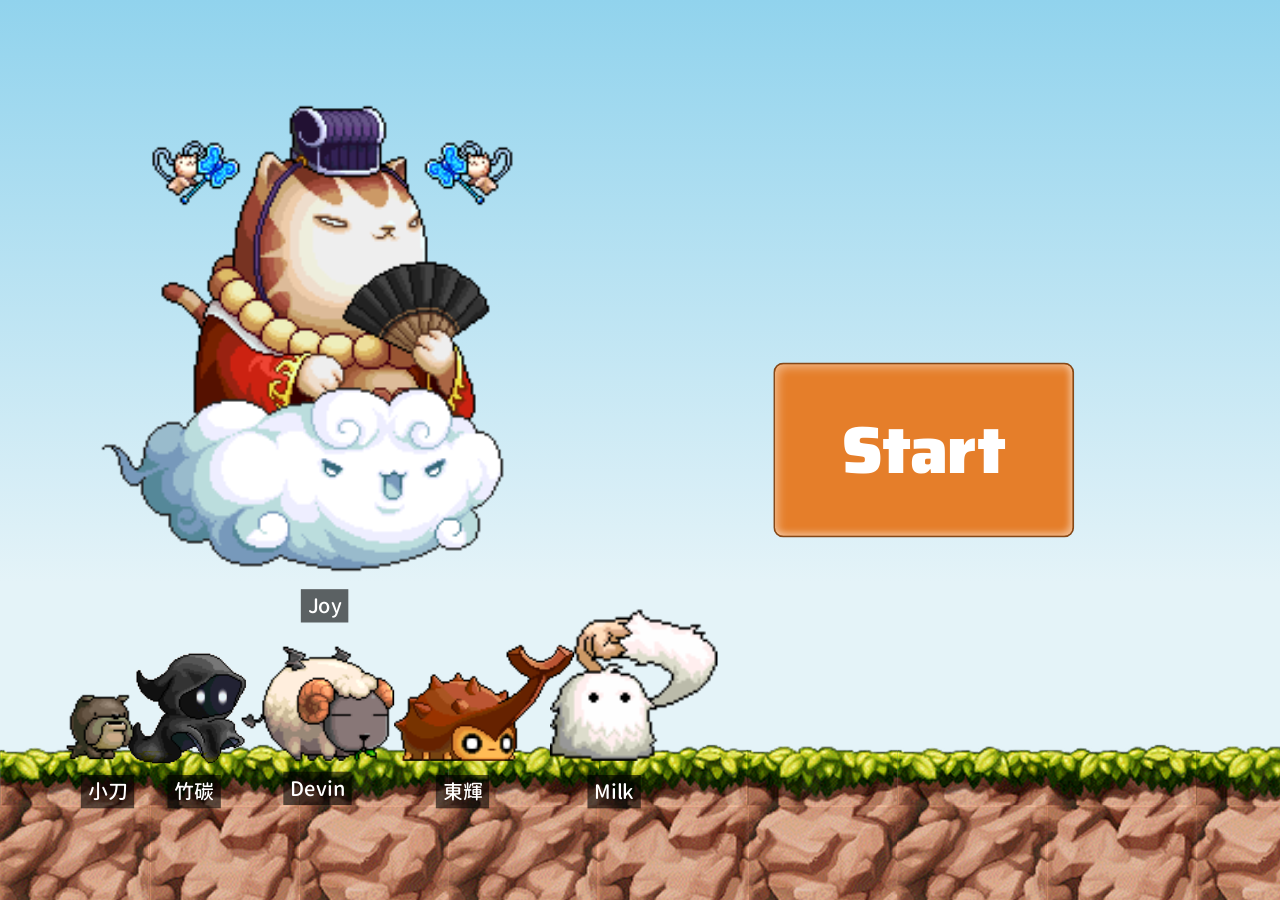
<file: index.html>
<!doctype html>
<html lang="zh-Hant">
  <head>
    <meta charset="utf-8" />
    <meta name="viewport" content="width=device-width, initial-scale=1" />
    <title>JCO 結案</title>
    <link rel="preconnect" href="https://fonts.googleapis.com" />
    <link rel="preconnect" href="https://fonts.gstatic.com" crossorigin />
    <link
      rel="stylesheet"
      href="https://fonts.googleapis.com/css2?family=Saira:wght@600;700;900&display=swap"
    />
    <link rel="stylesheet" href="styles.css" />
  </head>
  <body>
    <!-- HUD layers stay fixed in the viewport while the stage scrolls -->
    <div class="hud">
      <!-- Revision counts -->
      <section class="summary glass" aria-label="修改次數">
        <div class="summary__row">
          <p class="summary__title">修改次數</p>
          <span class="summary__divider" aria-hidden="true"
            ><img src="assets/divider.svg" width="60" height="1" alt=""
          /></span>
          <div class="stat">
            <p class="stat__label stat__label--zh">首頁</p>
            <p class="stat__value" data-stat-value="home">0</p>
          </div>
          <span class="summary__divider" aria-hidden="true"
            ><img src="assets/divider.svg" width="60" height="1" alt=""
          /></span>
          <div class="stat">
            <p class="stat__label">Vision</p>
            <p class="stat__value" data-stat-value="vision">0</p>
          </div>
          <span class="summary__divider" aria-hidden="true"
            ><img src="assets/divider.svg" width="60" height="1" alt=""
          /></span>
          <div class="stat">
            <p class="stat__label">Experience</p>
            <p class="stat__value" data-stat-value="experience">0</p>
          </div>
          <span class="summary__divider" aria-hidden="true"
            ><img src="assets/divider.svg" width="60" height="1" alt=""
          /></span>
          <div class="stat">
            <p class="stat__label">Research</p>
            <p class="stat__value" data-stat-value="research">0</p>
          </div>
        </div>
      </section>
    </div>

    <div class="hud hud--right">
      <!-- Report sections: pinned to the right edge of the viewport -->
      <nav class="sections" aria-label="報告章節">
        <a
          class="sections__item is-current glass"
          href="index.html"
          aria-current="page"
          >歷程</a
        >
        <a class="sections__item glass" href="summary.html">總結</a>
        <a class="sections__item glass" href="reflection.html">反思與計畫</a>
        <a class="sections__item glass" href="role.html">角色定位</a>
      </nav>
    </div>

    <!-- Two scrolling layers sandwich the fixed team: sky/ground/monsters behind it, timeline in front -->
    <div class="scroller">
      <div class="stage stage--back stage--sky" aria-hidden="true">
        <div class="ground"></div>

        <!-- Monsters: one random monster on the ground after every few timeline items (filled by script) -->
        <div class="monsters"></div>
      </div>

      <main class="stage stage--front">
        <!-- Timeline -->
        <ol class="timeline">
          <!-- Mindset going in -->
          <li class="panel panel--mindset glass">
            <h2 class="panel__title">Mindset</h2>
            <div class="panel__list">
              <p class="panel__item"><span class="panel__num">1</span>需要自行蒐集公司資料與素材</p>
              <img class="panel__rule" src="assets/divider.svg" width="60" height="1" alt="">
              <p class="panel__item"><span class="panel__num">2</span>尚未建立默契，需要先出精緻一點的設計稿<br>用潦草的草稿討論，可能會被質疑</p>
              <img class="panel__rule" src="assets/divider.svg" width="60" height="1" alt="">
              <p class="panel__item"><span class="panel__num">3</span>要做出對標 Apple 等級的官網</p>
            </div>
          </li>

          <li class="card glass">
            <p class="card__title"><span>0614</span></p>
            <ul class="card__body">
              <li>入職啦！</li>
            </ul>
          </li>

          <li class="card card--key glass">
            <p class="card__title"><span>0615</span></p>
            <ul class="card__body">
              <li>開案說明</li>
            </ul>
          </li>

          <li class="days" aria-label="6 天後">6</li>

          <li class="card card--key glass" data-photos="開案報告.png, 0625-ref.png" data-photo-fill>
            <p class="card__title"><span>0625</span><span>會議</span></p>
            <ul class="card__body">
              <li>策略規劃、3款 Ref</li>
            </ul>
          </li>

          <li class="days" aria-label="5 天後">5</li>

          <li class="timeline__col" data-photos="首頁四款提案-大.jpg" data-photo-fill>
            <div class="card glass">
              <p class="card__title"><span>0707</span><span>會議</span></p>
              <ul class="card__body">
                <li>首頁四款提案</li>
                <li>回饋：架構、內容都需要修改</li>
                <li>電腦灌了 AI 工具</li>
              </ul>
            </div>
            <div class="tag glass" data-stat="home" data-count="1">
              <span class="tag__name">首頁</span
              ><span class="tag__count">+1</span>
            </div>
            <div class="card card--win glass">
              <p class="card__title">事蹟</p>
              <ul class="card__body">
                <li>獨自蒐集全部文案與素材</li>
              </ul>
            </div>
            <p class="warn"><img src="assets/icons/warn.svg" width="40" height="40" alt="">首頁至多 3 款</p>
          </li>

          <li class="days" aria-label="1 天後">1</li>

          <li class="timeline__col" data-milestone="0709" data-photos="自己改架構.png">
            <div class="card glass">
              <p class="card__title"><span>0709</span><span>會議</span></p>
              <ul class="card__body">
                <li>首頁 V5 架構</li>
              </ul>
            </div>
            <div class="card card--win glass">
              <p class="card__title">事蹟</p>
              <ul class="card__body">
                <li>東輝加入了團隊</li>
                <li>自己更新了全部架構</li>
              </ul>
            </div>
            <p class="warn"><img src="assets/icons/warn.svg" width="40" height="40" alt="">整合舊文案與新方向訂內容</p>
          </li>

          <li class="days" aria-label="4 天後">4</li>

          <li class="card glass">
            <p class="card__title"><span>0716</span></p>
            <ul class="card__body">
              <li>首頁 V5 完成</li>
            </ul>
          </li>

          <li class="days" aria-label="7 天後">7</li>

          <li
            class="timeline__col timeline__col--loose"
            data-photos="專案列表.png, 專案列表-2.png"
          >
            <div class="card card--win glass">
              <p class="card__title">事蹟</p>
              <ul class="card__body">
                <li>製作公司全專案列表</li>
              </ul>
            </div>
            <p class="warn"><img src="assets/icons/warn.svg" width="40" height="40" alt="">外人沒有檔案權限</p>
            <div class="card card--issue glass">
              <p class="card__title">問題</p>
              <p class="card__body">約不到會議時間</p>
            </div>
            <p class="warn"><img src="assets/icons/warn.svg" width="40" height="40" alt="">專案延宕</p>
          </li>

          <li class="timeline__col">
            <div class="card card--key glass">
              <p class="card__title"><span>0728</span><span>會議</span></p>
              <ul class="card__body">
                <li>討論首頁 V5 + 內頁初稿</li>
                <li>從「互動細胞」改為「JCO」，內容需要調整</li>
                <li>素材使用全 AI</li>
                <li>Experience 內頁內容可簡化</li>
                <li>Research 定稿</li>
                <li>Experience 列表定稿</li>
              </ul>
            </div>
            <div class="timeline__tags">
              <div class="tag glass" data-stat="home" data-count="1">
                <span class="tag__name">首頁</span
                ><span class="tag__count">+1</span>
              </div>
              <div class="tag glass" data-stat="experience" data-count="1">
                <span class="tag__name">Experience 內頁</span
                ><span class="tag__count">+1</span>
              </div>
            </div>
          </li>

          <li class="days" aria-label="9 天後">9</li>

          <li class="timeline__col">
            <div class="card glass">
              <p class="card__title"><span>0811</span></p>
              <ul class="card__body">
                <li>回饋：技術影片可以試新題材</li>
                <li>規劃後續時程</li>
              </ul>
            </div>
            <div class="tag glass" data-stat="home" data-count="1">
              <span class="tag__name">首頁</span
              ><span class="tag__count">+1</span>
            </div>
            <div class="card card--issue glass">
              <p class="card__title">問題</p>
              <ul class="card__body">
                <li>發現 AI 素材製作時間長</li>
                <li>詢問東輝是否有可能協助產素材</li>
              </ul>
            </div>
          </li>

          <li class="timeline__col timeline__col--split" data-photos="0812時程.png">
            <div class="timeline__stack">
            <div class="card glass">
              <p class="card__title"><span>0812</span><span>會議</span></p>
              <ul class="card__body">
                <li>全文案、Vision、製作時程討論</li>
                <li>Neco 造型討論</li>
                <li>回饋：多項修改，顏色、圖片、版面等等</li>
              </ul>
            </div>
            <div class="timeline__tags">
              <div class="tag glass" data-stat="home" data-count="1">
                <span class="tag__name">首頁</span
                ><span class="tag__count">+1</span>
              </div>
              <div class="tag glass" data-stat="vision" data-count="1">
                <span class="tag__name">Vision</span
                ><span class="tag__count">+1</span>
              </div>
            </div>
            <div class="card glass">
              <p class="card__title"><span>提出時程規劃</span></p>
              <ul class="card__body">
                <li>8月底 | 首頁完成、Vision 定稿</li>
                <li>10月底 | 網站 1.0 上線</li>
              </ul>
            </div>
            </div>
            <div class="timeline__stack">
            <div class="card card--win glass">
              <p class="card__title">事蹟</p>
              <ul class="card__body">
                <li>Neco 概念發想</li>
              </ul>
            </div>
            <p class="warn"><img src="assets/icons/warn.svg" width="40" height="40" alt="">不會有 Neco 的誕生</p>
            <div class="card card--issue glass">
              <p class="card__title">問題</p>
              <ul class="card__body">
                <li>不斷來回修改，<br />需要確立哪些人需要同意版面</li>
              </ul>
            </div>
            </div>
          </li>

          <li class="days" aria-label="5 天後">5</li>

          <li class="timeline__col" data-photos="0820時程.png">
            <div class="card card--key glass">
              <p class="card__title"><span>0820</span><span>會議</span></p>
              <ul class="card__body">
                <li>首頁影片用太空人版本</li>
                <li>首頁定稿</li>
                <li>Neco 提案通過，可招募美術進隊</li>
                <li>Vision 概念確認</li>
                <li>時程確認</li>
              </ul>
            </div>
            <div class="card card--key glass">
              <p class="card__title">
                <span>0820</span><span>時程規劃確認</span>
              </p>
              <ul class="card__body">
                <li>8月底 | 首頁完成、Vision 定稿</li>
                <li>10月底 | 網站 1.0 上線</li>
              </ul>
            </div>
          </li>

          <li class="card glass" data-milestone="0821" data-photos="0821neco.png">
            <p class="card__title"><span>0821</span><span>會議</span></p>
            <ul class="card__body">
              <li>和小刀討論 Neco 造型方向</li>
            </ul>
          </li>

          <li class="days" aria-label="1 天後">1</li>

          <li class="card glass">
            <p class="card__title"><span>0825</span><span>會議</span></p>
            <ul class="card__body">
              <li>選出 3 種 Neco 造型做提案</li>
            </ul>
          </li>

          <li class="days" aria-label="1 天後">1</li>

          <li class="card card--key glass" data-photos="0827neco.png">
            <p class="card__title"><span>0827</span><span>會議</span></p>
            <ul class="card__body">
              <li>Neco 造型定案</li>
            </ul>
          </li>

          <li class="days" aria-label="5 天後">5</li>

          <li class="timeline__col">
            <div class="card card--key glass">
              <p class="card__title"><span>0904</span><span>會議</span></p>
              <ul class="card__body">
                <li>Neco 造型根據公仔調整</li>
              </ul>
            </div>
            <div class="card card--win glass">
              <p class="card__title">事蹟</p>
              <ul class="card__body">
                <li>首頁完成部署</li>
                <li>Vision 因 Neco 討論延後定稿</li>
              </ul>
            </div>
          </li>

          <li class="days" aria-label="2 天後">2</li>

          <li class="timeline__col">
            <div class="card glass">
              <p class="card__title"><span>0909</span></p>
              <ul class="card__body">
                <li>根據受眾調整 Experience 內容稿</li>
              </ul>
            </div>
            <div class="tag glass" data-stat="experience" data-count="1">
              <span class="tag__name">Experience 內頁</span
              ><span class="tag__count">+1</span>
            </div>
          </li>

          <li class="days" aria-label="3 天後">3</li>

          <li class="timeline__col">
            <div class="card card--key glass">
              <p class="card__title"><span>0915</span></p>
              <ul class="card__body">
                <li>Experience 內頁定稿</li>
              </ul>
            </div>
            <div class="card card--key glass">
              <p class="card__title"><span>提出時程規劃</span></p>
              <ul class="card__body">
                <li>有11月底、12月底兩種方案</li>
                <li>希望維持10月底完成</li>
              </ul>
            </div>
          </li>

          <li class="days" aria-label="1 天後">1</li>

          <li class="timeline__col timeline__col--split" data-milestone="0918" data-photos="美術素材表.png, dc.png">
            <div class="timeline__stack">
            <div class="card glass">
              <p class="card__title"><span>0918</span></p>
              <ul class="card__body">
                <li>兩位美術進隊</li>
                <li>提出要為 TCG 做準備</li>
              </ul>
            </div>
            <div class="tag glass" data-stat="experience" data-count="1">
              <span class="tag__name">Experience 內頁</span
              ><span class="tag__count">+1</span>
            </div>
            <div class="card card--win glass">
              <p class="card__title">事蹟</p>
              <ul class="card__body">
                <li>不用再先行和 Milk 確認網頁內容</li>
              </ul>
            </div>
            </div>
            <div class="timeline__stack">
            <div class="card card--win glass">
              <p class="card__title">事蹟</p>
              <ul class="card__body">
                <li>製作素材清單</li>
                <li>建立討論的 DC 頻道與提交規格</li>
                <li>製作 AI 工具的 skill 給美術使用</li>
              </ul>
            </div>
            <div class="card card--issue glass">
              <p class="card__title">問題</p>
              <ul class="card__body">
                <li>需要建立網頁工作流<br />目前一直卡在修改、設計</li>
              </ul>
            </div>
            <p class="warn"><img src="assets/icons/warn.svg" width="40" height="40" alt="">圖片會是一次給全部，算整體修改次數，<br />不是一張一張調整</p>
            </div>
          </li>

          <li class="days" aria-label="5 天後">5</li>

          <li class="timeline__col">
            <div class="card glass">
              <p class="card__title"><span>0930</span></p>
              <p class="card__body">Vision 定稿</p>
            </div>
            <div class="tag glass" data-stat="vision" data-count="1">
              <span class="tag__name">Vision</span
              ><span class="tag__count">+1</span>
            </div>
          </li>

          <li class="days" aria-label="7 天後">7</li>

          <li class="timeline__col">
            <div class="card glass">
              <p class="card__title"><span>1001-1005</span></p>
              <ul class="card__body">
                <li>首頁素材幾乎完成</li>
                <li>Vision 頁面動態流暢度不好<br />即時更新版面</li>
              </ul>
            </div>
            <div class="tag glass" data-stat="vision" data-count="1">
              <span class="tag__name">Vision</span
              ><span class="tag__count">+1</span>
            </div>
            <p class="warn"><img src="assets/icons/warn.svg" width="40" height="40" alt="">不一定會優化</p>
          </li>

          <li
            class="timeline__col"
            data-photos="美術改圖/1.png, 美術改圖/2.png, 美術改圖/3.png, 美術改圖/4.png, 美術改圖/5.png, 美術改圖/6.png, 美術改圖/7.png, 美術改圖/8.png, 美術改圖/1-1.png, 美術改圖/1-2.png, 美術改圖/1-3.png, 美術改圖/1-4.png"
          >
            <div class="card card--win glass">
              <p class="card__title">事蹟</p>
              <ul class="card__body">
                <li>教美術 AI 相關技巧</li>
                <li>
                  校正美術給的素材，包含人種構圖色調一致性等等<br />提出具體的修改需求
                </li>
              </ul>
            </div>
            <div class="timeline__tags timeline__tags--center">
              <div class="tag glass" data-stat="home" data-count="5">
                <span class="tag__name">首頁</span
                ><span class="tag__count">+5</span>
              </div>
              <div class="tag glass" data-stat="vision" data-count="10">
                <span class="tag__name">Vision</span
                ><span class="tag__count">+10</span>
              </div>
              <div class="tag glass" data-stat="experience" data-count="20">
                <span class="tag__name">Experience</span
                ><span class="tag__count">+20</span>
              </div>
              <div class="tag glass" data-stat="research" data-count="5">
                <span class="tag__name">Research</span
                ><span class="tag__count">+5</span>
              </div>
            </div>
          </li>

          <li class="card glass">
            <p class="card__title"><span>1006</span></p>
            <ul class="card__body">
              <li>Vision 頁面完成</li>
            </ul>
          </li>

          <li class="card card--win glass">
            <p class="card__title">事蹟</p>
            <ul class="card__body">
              <li>請智哥協助美術<br />安裝 Midjourney</li>
            </ul>
          </li>

          <li class="card glass">
            <p class="card__title"><span>1008</span></p>
            <ul class="card__body">
              <li>Experience 頁面完成</li>
            </ul>
          </li>

          <li class="card glass">
            <p class="card__title"><span>1013</span></p>
            <ul class="card__body">
              <li>Research 頁面完成</li>
            </ul>
          </li>

          <li class="timeline__col">
            <div class="card glass">
              <p class="card__title"><span>1016</span></p>
              <ul class="card__body">
                <li>全頁面完成</li>
              </ul>
            </div>
            <div class="card card--win glass">
              <p class="card__title">事蹟</p>
              <ul class="card__body">
                <li>全頁面部署到測試站上線</li>
              </ul>
            </div>
          </li>

          <!-- Proposal → sign-off, in working days -->
          <li class="sheet sheet--durations">
            <header class="sheet__head sheet__head--grey">
              <hgroup class="sheet__heading">
                <h2 class="sheet__title sheet__title--sm">從提案到定稿</h2>
                <p class="sheet__subtitle">迭代 2 次+</p>
              </hgroup>
            </header>
            <div class="sheet__body">
              <p class="duration">
                <span>Experience 內頁</span><span>35 天</span>
              </p>
              <img
                class="rule"
                src="assets/icons/rule-399.svg"
                width="399"
                height="1"
                alt=""
              />
              <p class="duration"><span>首頁</span><span>32 天</span></p>
              <img
                class="rule"
                src="assets/icons/rule-399.svg"
                width="399"
                height="1"
                alt=""
              />
              <p class="duration"><span>Vision</span><span>26 天</span></p>
              <img
                class="rule"
                src="assets/icons/rule-399.svg"
                width="399"
                height="1"
                alt=""
              />
              <p class="duration">
                <span>Experience 列表頁</span><span>0 天</span>
              </p>
              <img
                class="rule rule--px"
                src="assets/icons/rule-399.svg"
                width="399"
                height="1"
                alt=""
              />
              <p class="duration"><span>Research</span><span>0 天</span></p>
            </div>
          </li>
        </ol>
      </main>
    </div>

    <!-- 竹碳 sits in its own layer: mix-blend-mode only reaches the stage when the whole layer blends -->
    <div class="hud hud--team hud--darken" aria-hidden="true">
      <div class="team">
        <img
          class="team__sprite team__sprite--bamboo"
          data-joins="0918"
          src="team/bamboo.gif"
          alt=""
        />
      </div>
    </div>

    <div class="hud hud--team">
      <!-- Team -->
      <section class="team" aria-label="團隊成員">
        <img
          class="team__sprite team__sprite--dao"
          data-joins="0821"
          src="team/dao.gif"
          alt=""
        />
        <img
          class="team__sprite team__sprite--devin"
          src="team/devin.gif"
          alt=""
        />
        <img
          class="team__sprite team__sprite--dong"
          data-joins="0709"
          src="team/dong.gif"
          alt=""
        />
        <img
          class="team__sprite team__sprite--milk"
          data-leaves="0918"
          src="team/milk.gif"
          alt=""
        />
        <span class="nametag nametag--dao" data-joins="0821">小刀</span>
        <span class="nametag nametag--bamboo" data-joins="0918">竹碳</span>
        <span class="nametag nametag--devin">Devin</span>
        <span class="nametag nametag--dong" data-joins="0709">東輝</span>
        <span class="nametag nametag--milk" data-leaves="0918">Milk</span>
      </section>
    </div>

    <!-- Photo viewer for timeline items: shows the item's data-photos (comma-separated image paths) -->
    <dialog class="modal" aria-labelledby="modal-title">
      <div class="modal__sheet">
        <header class="modal__head">
          <h2 class="modal__title" id="modal-title"></h2>
          <button class="modal__close" type="button" aria-label="關閉">
            <svg viewBox="0 0 24 24" aria-hidden="true">
              <path d="M5 5l14 14M19 5L5 19" />
            </svg>
          </button>
        </header>
        <div class="modal__body"></div>
      </div>
    </dialog>

    <script src="stage.js"></script>
    <script>
      // A reload starts the timeline over from the left, instead of the browser restoring the old scroll
      history.scrollRestoration = "manual";
      window.scrollTo(0, 0);

      // Stage width follows the timeline, so adding items never cuts off the end
      const END_PADDING = 80; // design px after the last item, matching the left margin
      const timelineEl = document.querySelector(".timeline");

      function sizeStage() {
        const width = timelineEl.offsetLeft + timelineEl.scrollWidth + END_PADDING;
        document.body.style.setProperty("--stage-w", `${width}px`);
      }
      sizeStage();

      // Monsters: after every MONSTER_EVERY timeline items, stand a random monster on the ground
      const MONSTER_EVERY = 3;
      const MONSTER_COUNT = 13; // monster/01.gif … monster/13.gif
      const monsterLayer = document.querySelector(".monsters");
      const items = [...document.querySelectorAll(".timeline > li:not(.days)")];
      items.forEach((item) => {
        item.dataset.step = "";
      }); // ← / → stop at each item (stage.js)
      const monsterAt = items.filter(
        (_, i) => (i + 1) % MONSTER_EVERY === 0 && i < items.length - 1,
      );

      let lastPick = 0;
      const monsters = monsterAt.map(() => {
        let pick;
        do pick = 1 + Math.floor(Math.random() * MONSTER_COUNT);
        while (pick === lastPick);
        lastPick = pick;
        const img = document.createElement("img");
        img.className = "monster";
        img.src = `monster/${String(pick).padStart(2, "0")}.gif`;
        img.alt = "";
        monsterLayer.appendChild(img);
        return img;
      });

      // Centre each monster in the gap right after its timeline item (stage coordinates)
      function placeMonsters() {
        const timeline = document.querySelector(".timeline");
        monsters.forEach((img, i) => {
          const item = monsterAt[i];
          const next = item.nextElementSibling;
          const right = item.offsetLeft + item.offsetWidth;
          const x = next ? (right + next.offsetLeft) / 2 : right;
          img.style.left = `${timeline.offsetLeft + x}px`;
        });
      }
      placeMonsters();

      // Photo viewer: click (or Enter / Space on) a timeline item to see its photos
      const modal = document.querySelector(".modal");
      const modalTitle = modal.querySelector(".modal__title");
      const modalBody = modal.querySelector(".modal__body");

      function titleOf(item) {
        const title = item.querySelector(".card__title, .panel__title, .sheet__title");
        if (!title) return "";
        const parts = [...title.children].map((el) => el.textContent.trim());
        return parts.length ? parts.join(" ") : title.textContent.trim();
      }

      // Photos show at PHOTO_SCALE of their original size, never wider than the viewer;
      // an item with data-photo-fill shows them at the viewer's full width instead
      const PHOTO_SCALE = 0.7;

      function photo(src, fill) {
        const img = new Image();
        img.className = "modal__photo";
        img.onload = () => {
          img.style.width = fill ? "100%" : `${img.naturalWidth * PHOTO_SCALE}px`;
        };
        img.src = src;
        img.alt = "";
        img.decoding = "async";
        return img;
      }

      function photosOf(item) {
        return (item.dataset.photos || "")
          .split(",")
          .map((src) => src.trim())
          .filter(Boolean);
      }

      function openPhotos(item) {
        modalTitle.textContent = titleOf(item);
        // Images load only when the viewer opens, so the big screenshots never slow the page down
        const fill = "photoFill" in item.dataset;
        modalBody.replaceChildren(...photosOf(item).map((src) => photo(src, fill)));
        modal.showModal();
        modalBody.scrollTop = 0;
      }

      // Only items with photos open the viewer; the rest stay plain (no hover, no focus)
      items.filter((item) => photosOf(item).length).forEach((item) => {
        item.classList.add("is-openable");
        item.tabIndex = 0;
        item.setAttribute("aria-haspopup", "dialog");
        item.addEventListener("click", () => openPhotos(item));
        item.addEventListener("keydown", (e) => {
          if (e.key === "Enter" || e.key === " ") {
            e.preventDefault();
            openPhotos(item);
          }
        });
      });

      modal.querySelector(".modal__close").addEventListener("click", () => modal.close());
      // A click outside the sheet lands on the dialog itself (its backdrop)
      modal.addEventListener("click", (e) => {
        if (e.target === modal) modal.close();
      });
      modal.addEventListener("close", () => modalBody.replaceChildren());

      // Revision counters: a "+N" tag adds N once it scrolls past the trigger line
      const TRIGGER = 0.2; // fraction of viewport width
      const tags = [...document.querySelectorAll(".tag[data-stat]")];
      const values = Object.fromEntries(
        [...document.querySelectorAll("[data-stat-value]")].map((el) => [
          el.dataset.statValue,
          el,
        ]),
      );
      let tagX = [];

      // Team roster: members join / leave once a milestone column passes the same trigger line
      const milestones = [...document.querySelectorAll("[data-milestone]")];
      const joiners = [...document.querySelectorAll(".team [data-joins]")];
      const leavers = [...document.querySelectorAll(".team [data-leaves]")];
      let milestoneX = {};

      // Entrance: each timeline item rises in once its left edge passes the REVEAL line (styles.css)
      const REVEAL = 0.3; // fraction of viewport width, from the left
      const REVEAL_STAGGER = 80; // ms between items that cross the line together
      const revealItems = [...timelineEl.children];
      let revealX = [];
      timelineEl.classList.add("has-reveal");

      function reveal(atEnd) {
        // Wait for the start screen (stage.js) so the first items play their entrance in view
        if (document.documentElement.classList.contains("has-intro")) return;
        const line = atEnd ? Infinity : window.scrollX + window.innerWidth * REVEAL;
        let order = 0;
        revealItems.forEach((el, i) => {
          if (el.classList.contains("is-in") || revealX[i] >= line) return;
          el.style.animationDelay = `${order++ * REVEAL_STAGGER}ms`;
          el.classList.add("is-in");
        });
      }

      function measure() {
        revealX = revealItems.map(
          (el) => el.getBoundingClientRect().left + window.scrollX,
        );
        tagX = tags.map(
          (tag) => tag.getBoundingClientRect().left + window.scrollX,
        );
        milestoneX = Object.fromEntries(
          milestones.map((el) => [
            el.dataset.milestone,
            el.getBoundingClientRect().left + window.scrollX,
          ]),
        );
      }

      function update() {
        const atEnd =
          window.scrollX + window.innerWidth >=
          document.documentElement.scrollWidth - 2;
        const line = atEnd
          ? Infinity
          : window.scrollX + window.innerWidth * TRIGGER;
        const passed = (id) => milestoneX[id] < line;

        reveal(atEnd);

        joiners.forEach((el) =>
          el.classList.toggle("is-away", !passed(el.dataset.joins)),
        );
        leavers.forEach((el) =>
          el.classList.toggle("is-away", passed(el.dataset.leaves)),
        );
        const counts = Object.fromEntries(
          Object.keys(values).map((k) => [k, 0]),
        );

        tags.forEach((tag, i) => {
          const counted = tagX[i] < line;
          tag.classList.toggle("is-counted", counted);
          if (counted)
            counts[tag.dataset.stat] += Number(tag.dataset.count) || 1;
        });

        for (const [key, el] of Object.entries(values)) {
          const prev = Number(el.textContent);
          if (prev === counts[key]) continue;
          el.textContent = counts[key];
          if (counts[key] > prev) {
            el.classList.remove("is-bumped");
            void el.offsetWidth; // restart animation
            el.classList.add("is-bumped");
          }
        }
      }

      measure();
      update();
      window.addEventListener("scroll", update, { passive: true });
      document.addEventListener("introend", update);
      window.addEventListener("resize", () => {
        measure();
        update();
      });
      document.fonts.ready.then(() => {
        sizeStage();
        placeMonsters();
        measure();
        update();
      });
    </script>
  </body>
</html>
</file>
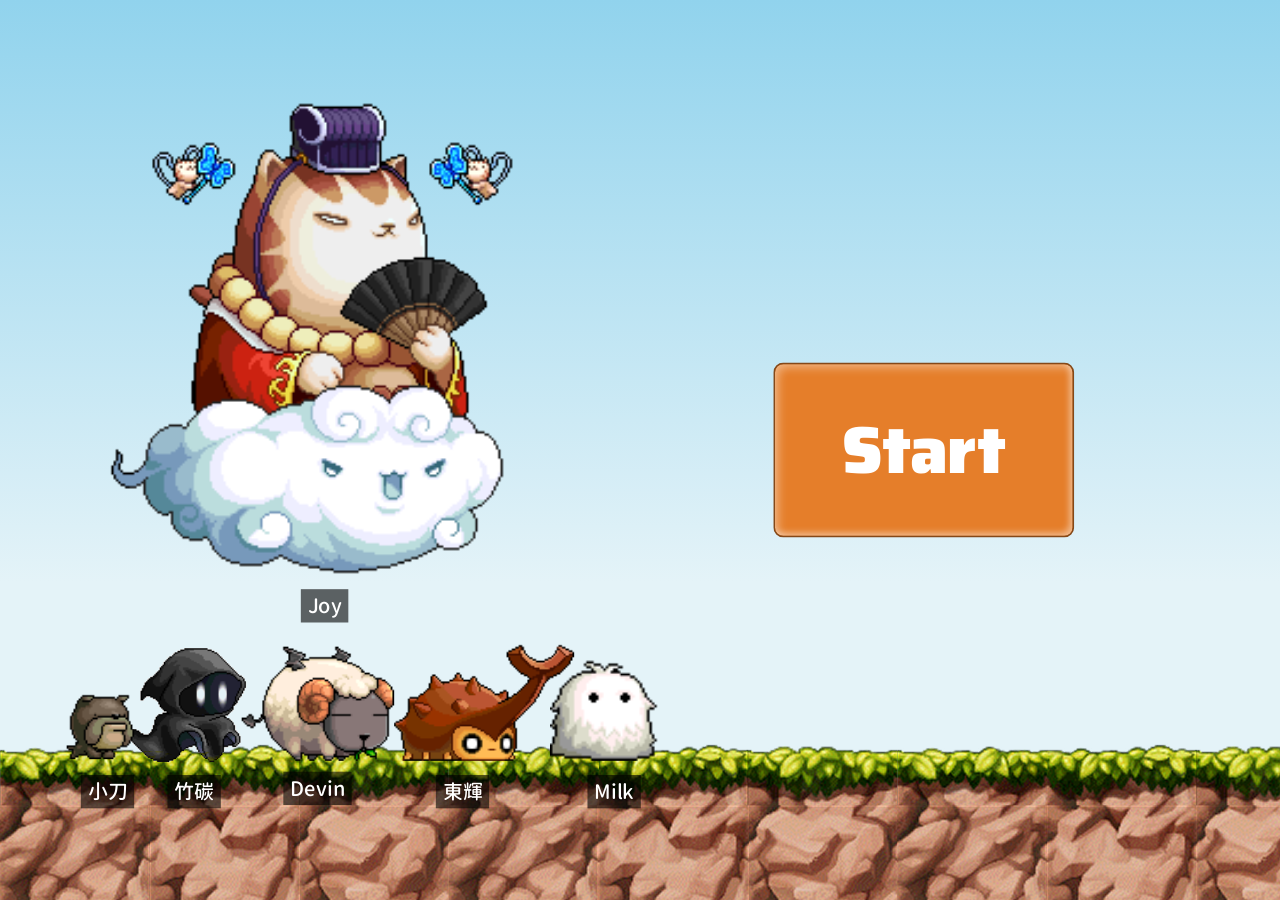
<file: reflection.html>
<!doctype html>
<html lang="zh-Hant">
<head>
  <meta charset="utf-8">
  <meta name="viewport" content="width=device-width, initial-scale=1">
  <title>JCO 結案 · 反思與計畫</title>
  <link rel="preconnect" href="https://fonts.googleapis.com">
  <link rel="preconnect" href="https://fonts.gstatic.com" crossorigin>
  <link rel="stylesheet" href="https://fonts.googleapis.com/css2?family=Saira:wght@600;700;900&display=swap">
  <link rel="stylesheet" href="styles.css">
</head>
<body class="page-reflection" data-paging="sections">
  <div class="hud hud--right">
    <!-- Report sections: pinned to the right edge of the viewport -->
    <nav class="sections" aria-label="報告章節">
      <a class="sections__item glass" href="index.html">歷程</a>
      <a class="sections__item glass" href="summary.html">總結</a>
      <a class="sections__item is-current glass" href="reflection.html" aria-current="page">反思與計畫</a>
      <a class="sections__item glass" href="role.html">角色定位</a>
    </nav>
  </div>

  <div class="scroller">
  <main class="stage stage--sky">
    <div class="ground" aria-hidden="true"></div>

    <!-- Each stage fills one screen; the wheel and ← / → jump between them (stage.js) -->
    <section class="screen" data-step aria-label="Stage 1 : JCO">
    <div class="screen__content screen__content--center">
    <h1 class="stage-title stage-title--jco" data-text="Stage 1 : JCO">Stage 1 : JCO</h1>
    <div class="panels">
      <section class="panel panel--lesson glass">
        <h2 class="panel__title">本次經驗</h2>
        <div class="panel__list">
          <p class="panel__item"><span class="panel__num">1</span>內容需要多次討論與定義</p>
          <img class="panel__rule" src="assets/divider.svg" width="60" height="1" alt="">
          <p class="panel__item"><span class="panel__num">2</span>素材大部分需自行製作</p>
          <img class="panel__rule" src="assets/divider.svg" width="60" height="1" alt="">
          <p class="panel__item"><span class="panel__num">3</span>需要設立每個頁面的目的與及格標準，<br>避免落入持續優化的陷阱</p>
        </div>
      </section>
    </div>

    </div>
    </section>

    <section class="screen" data-step aria-label="Stage 2 : TCG">
    <div class="screen__content screen__content--center">
    <h1 class="stage-title stage-title--tcg" data-text="Stage 2 : TCG">Stage 2 : TCG</h1>
    <div class="panels panels--tcg">
      <section class="panel panel--issue glass">
        <h2 class="panel__title">問題</h2>
        <div class="panel__list">
          <p class="panel__item"><span class="panel__num">1</span>預約不到會議時間</p>
          <img class="panel__rule" src="assets/divider.svg" width="60" height="1" alt="">
          <p class="panel__item"><span class="panel__num">2</span>層級多，溝通時間長</p>
          <img class="panel__rule" src="assets/divider.svg" width="60" height="1" alt="">
          <p class="panel__item"><span class="panel__num">3</span>AI 素材品質不穩定</p>
          <img class="panel__rule" src="assets/divider.svg" width="60" height="1" alt="">
          <p class="panel__item"><span class="panel__num">4</span>時程因應調整不斷修改</p>
        </div>
      </section>

      <section class="panel panel--goal glass">
        <h2 class="panel__title">目標</h2>
        <div class="panel__list">
          <p class="panel__item"><span class="panel__num">1</span>最初就進行團體討論，確認目標與時程共識</p>
          <img class="panel__rule" src="assets/divider.svg" width="60" height="1" alt="">
          <p class="panel__item"><span class="panel__num">2</span>進行敏捷開發，先產出最小可行性產品</p>
          <img class="panel__rule" src="assets/divider.svg" width="60" height="1" alt="">
          <p class="panel__item"><span class="panel__num">3</span>預計先以 2 個月為目標完成 V1，回推各環節的時間</p>
        </div>
      </section>
    </div>
    </div>
    </section>
  </main>
  </div>

  <script src="stage.js"></script>
  <script>
    // Each stage stays centred on its screen at full size, as in the design.
    // Only when the screen is too narrow does it shrink: the whole content to fit the width,
    // or just the title when the title would run under the section nav (e.g. on 16:9).
    const SCREEN_PADDING = 75; // design px on each side
    const NAV_GAP = 20;        // design px between the title and the nav
    const nav = document.querySelector('.sections');
    const contents = [...document.querySelectorAll('.screen__content')];

    function fitScreens() {
      const screenW = window.innerWidth / scale();
      const navLeft = screenW - parseFloat(getComputedStyle(nav).right) - nav.offsetWidth;
      contents.forEach((el) => {
        const title = el.querySelector('.stage-title');
        const fit = Math.min(1, (screenW - SCREEN_PADDING * 2) / el.offsetWidth);
        el.style.setProperty('--fit', fit);
        if (!title) return;
        // The title is centred on the screen: its right edge sits half its width past the middle
        const room = (navLeft - NAV_GAP - screenW / 2) * 2;
        el.style.setProperty('--title-fit', Math.min(1, room / (title.offsetWidth * fit)));
      });
    }

    fitScreens();
    window.addEventListener('resize', fitScreens);
    document.fonts.ready.then(fitScreens);
  </script>
</body>
</html>
</file>
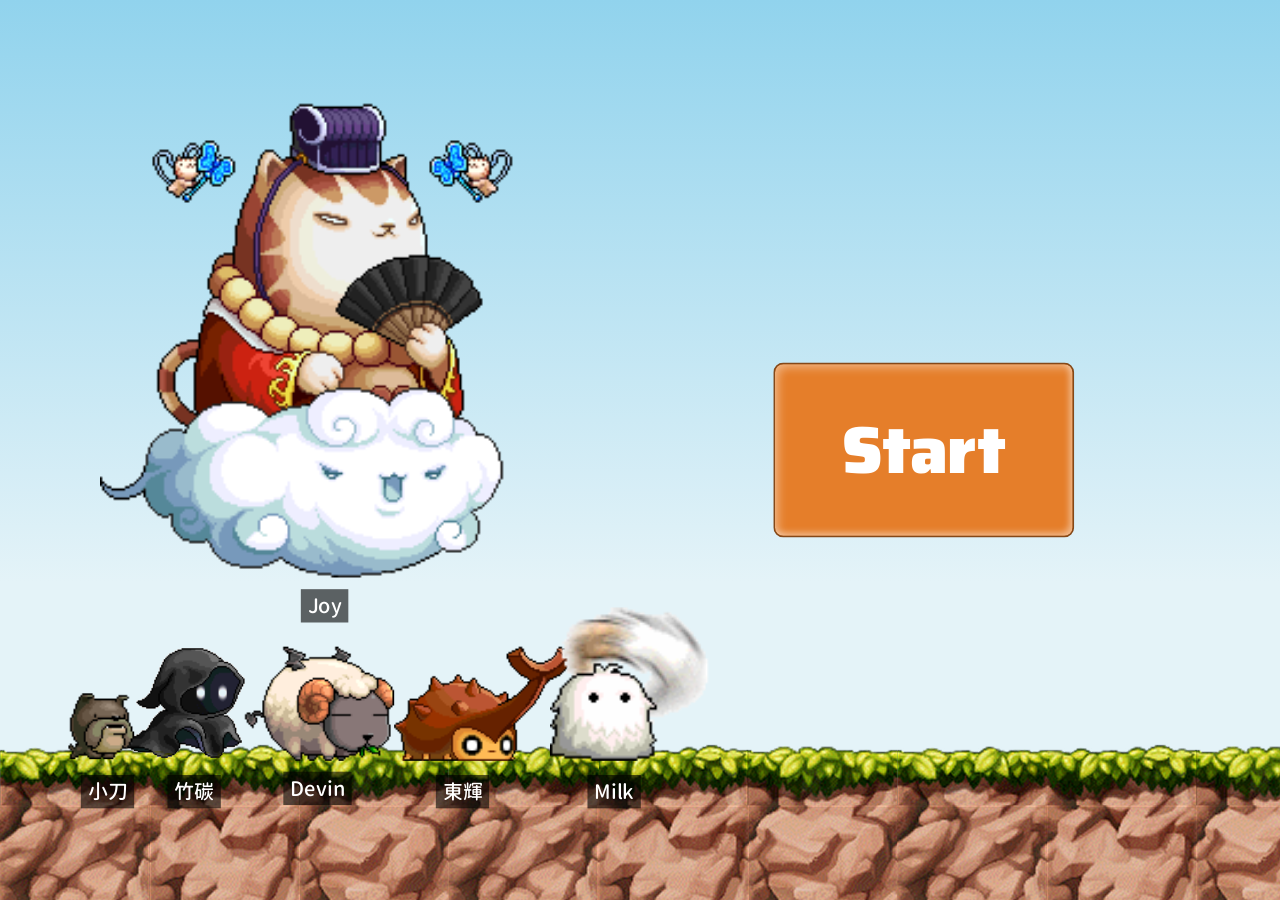
<file: role.html>
<!doctype html>
<html lang="zh-Hant">
<head>
  <meta charset="utf-8">
  <meta name="viewport" content="width=device-width, initial-scale=1">
  <title>JCO 結案 · 角色定位</title>
  <link rel="preconnect" href="https://fonts.googleapis.com">
  <link rel="preconnect" href="https://fonts.gstatic.com" crossorigin>
  <link rel="stylesheet" href="https://fonts.googleapis.com/css2?family=Saira:wght@500;600;700;800;900&display=swap">
  <link rel="stylesheet" href="styles.css">
</head>
<body class="page-role" data-paging="sections">
  <div class="hud hud--right">
    <!-- Report sections: pinned to the right edge of the viewport -->
    <nav class="sections" aria-label="報告章節">
      <a class="sections__item glass" href="index.html">歷程</a>
      <a class="sections__item glass" href="summary.html">總結</a>
      <a class="sections__item glass" href="reflection.html">反思與計畫</a>
      <a class="sections__item is-current glass" href="role.html" aria-current="page">角色定位</a>
    </nav>
  </div>

  <div class="scroller">
  <main class="stage stage--sky">
    <div class="ground" aria-hidden="true"></div>

    <!-- Each section fills one screen; the wheel and ← / → jump between them (stage.js) -->

    <!-- Me vs. an agency / design studio: centred both ways -->
    <section class="screen" data-step aria-label="Me 與外包或設計公司">
    <div class="screen__content screen__content--center screen__content--middle">
        <section class="sheet sheet--compare" aria-label="Me 與外包或設計公司比較">
          <header class="sheet__head sheet__head--dark compare-row">
            <span class="compare-row__label"></span>
            <h2 class="sheet__title sheet__title--xb compare-row__head compare-row__head--me">Me</h2>
            <h2 class="sheet__title sheet__title--xb compare-row__head">外包或設計公司</h2>
          </header>
          <div class="sheet__body">
            <div class="compare-row">
              <p class="compare-row__label">修改次數</p>
              <p class="compare-row__cell"><img src="assets/icons/smile.svg" width="40" height="40" alt="">無限次修改</p>
              <p class="compare-row__cell"><img src="assets/icons/x.svg" width="40" height="40" alt="">修改 3 次以上要收費</p>
            </div>
            <div class="compare-row">
              <p class="compare-row__label">維護</p>
              <p class="compare-row__cell"><img src="assets/icons/smile.svg" width="40" height="40" alt="">無限維護</p>
              <p class="compare-row__cell"><img src="assets/icons/x.svg" width="40" height="40" alt="">另外簽合約與收費</p>
            </div>
            <div class="compare-row">
              <p class="compare-row__label">排程</p>
              <p class="compare-row__cell"><img src="assets/icons/smile.svg" width="40" height="40" alt="">充滿彈性，可隨時切換專案</p>
              <p class="compare-row__cell"><img src="assets/icons/o.svg" width="40" height="40" alt="">排程根據合約執行，若有調整可能延後</p>
            </div>
            <div class="compare-row">
              <p class="compare-row__label">窗口</p>
              <p class="compare-row__cell"><img src="assets/icons/o.svg" width="40" height="40" alt="">可自行主導專案</p>
              <p class="compare-row__cell"><img src="assets/icons/x.svg" width="40" height="40" alt="">需要有概念的人和對方討論、開會、修改</p>
            </div>
            <img class="rule" src="assets/icons/rule-1103.svg" width="1103" height="1" alt="">
            <div class="compare-row">
              <p class="compare-row__label">文案內容</p>
              <p class="compare-row__cell"><img src="assets/icons/o.svg" width="40" height="40" alt="">配合團隊，建立策略、內容</p>
              <p class="compare-row__cell"><img src="assets/icons/x.svg" width="40" height="40" alt="">需自行提供，可付費買內容規劃</p>
            </div>
            <div class="compare-row">
              <p class="compare-row__label">架構</p>
              <p class="compare-row__cell"><img src="assets/icons/o.svg" width="40" height="40" alt="">理解品牌後進行規劃</p>
              <p class="compare-row__cell"><img src="assets/icons/o.svg" width="40" height="40" alt="">提供常見規劃建議</p>
            </div>
            <div class="compare-row">
              <p class="compare-row__label">圖片與影片</p>
              <p class="compare-row__cell"><img src="assets/icons/smile.svg" width="40" height="40" alt="">全客製化生成</p>
              <p class="compare-row__cell"><img src="assets/icons/o.svg" width="40" height="40" alt="">使用圖庫或 AI，額外計費</p>
            </div>
            <img class="rule" src="assets/icons/rule-1103.svg" width="1103" height="1" alt="">
            <div class="compare-row">
              <p class="compare-row__label">視覺與動態品質</p>
              <p class="compare-row__cell"><img src="assets/icons/smile.svg" width="40" height="40" alt="">極高品質，細膩動態效果</p>
              <p class="compare-row__cell"><img src="assets/icons/question.svg" width="40" height="40" alt="">看運氣，取決於設計師</p>
            </div>
            <div class="compare-row">
              <p class="compare-row__label">UX 品質</p>
              <p class="compare-row__cell"><img src="assets/icons/smile.svg" width="40" height="40" alt="">重視使用者體驗</p>
              <p class="compare-row__cell"><img src="assets/icons/x.svg" width="40" height="40" alt="">多數以視覺層面為主</p>
            </div>
            <div class="compare-row">
              <p class="compare-row__label">RWD 響應式設計</p>
              <p class="compare-row__cell"><img src="assets/icons/smile.svg" width="40" height="40" alt="">4 常見尺寸精細調整</p>
              <p class="compare-row__cell"><img src="assets/icons/o.svg" width="40" height="40" alt="">不跑版即可</p>
            </div>
            <img class="rule" src="assets/icons/rule-1103.svg" width="1103" height="1" alt="">
            <div class="compare-row">
              <p class="compare-row__label">累積對品牌的理解</p>
              <p class="compare-row__cell"><img src="assets/icons/o.svg" width="40" height="40" alt="">有</p>
              <p class="compare-row__cell"><img src="assets/icons/x.svg" width="40" height="40" alt="">沒有</p>
            </div>
            <div class="compare-row">
              <p class="compare-row__label">前端技能</p>
              <p class="compare-row__cell"><img src="assets/icons/o.svg" width="40" height="40" alt="">會</p>
              <p class="compare-row__cell"><img src="assets/icons/question.svg" width="40" height="40" alt="">外包不一定，設計公司會</p>
            </div>
            <div class="compare-row">
              <p class="compare-row__label">AI 技能</p>
              <p class="compare-row__cell"><img src="assets/icons/o.svg" width="40" height="40" alt="">會</p>
              <p class="compare-row__cell"><img src="assets/icons/question.svg" width="40" height="40" alt="">不一定</p>
            </div>
          </div>
        </section>
    </div>
    </section>

    <!-- Contributions: the four disciplines in workflow order, with PM running under all of them -->
    <section class="screen" data-step aria-label="貢獻">
    <div class="screen__content screen__content--center screen__content--duties">
      <section class="sheet sheet--duties" aria-labelledby="duties-title">
        <header class="sheet__head sheet__head--dark">
          <h2 class="sheet__title sheet__title--xb" id="duties-title">貢獻</h2>
        </header>
        <div class="sheet__body">
          <div class="duties">
            <section class="duty duty--brand">
              <h3 class="duty__label">品牌</h3>
              <ul class="duty__list">
                <li>統一公司對外論述</li>
                <li>整理全專案資源庫</li>
                <li>提案公司 IP：Neco</li>
              </ul>
            </section>
            <section class="duty duty--plan">
              <h3 class="duty__label">企劃</h3>
              <ul class="duty__list">
                <li>網頁架構</li>
                <li>文案與素材發想</li>
              </ul>
            </section>
            <section class="duty duty--design">
              <h3 class="duty__label">設計</h3>
              <ul class="duty__list">
                <li>無限修改與迭代</li>
                <li>RWD 精準調整</li>
                <li>AI 素材製作</li>
                <li>導入 AI 工具</li>
              </ul>
            </section>
            <section class="duty duty--dev">
              <h3 class="duty__label">前端</h3>
              <ul class="duty__list">
                <li>特殊動態效果</li>
                <li>流暢的使用者體驗</li>
                <li>多語系與後台架構</li>
              </ul>
            </section>
          </div>

          <section class="duty duty--pm">
            <h3 class="duty__label">PM</h3>
            <ul class="duty__list">
              <li>時程規劃</li>
              <li>建立協作流程</li>
              <li>覆盤問題、提出對策</li>
            </ul>
          </section>
        </div>
      </section>
    </div>
    </section>

    <!-- Current title → proposed title -->
    <section class="screen" data-step aria-label="職稱">
    <div class="screen__content screen__content--center">
    <div class="jobs">
      <article class="job job--current">
        <header class="job__head">
          <h2 class="job__title">網頁視覺設計師</h2>
          <p class="job__en">Web Visual Designer</p>
        </header>
        <img class="rule" src="assets/icons/rule-601.svg" width="601" height="1" alt="">
        <section class="job__block">
          <h3 class="job__label">職能</h3>
          <ol class="job__list">
            <li>熟HTML、CSS語法</li>
            <li>網頁設計、動態表現、插畫、視覺設計概念強者</li>
          </ol>
        </section>
        <section class="job__block">
          <h3 class="job__label">工作內容</h3>
          <p class="job__text">負責企業網頁與產品的前端設計開發及維護<br>製作出符合品牌形象的網站視覺。</p>
        </section>
        <img class="rule" src="assets/icons/rule-601.svg" width="601" height="1" alt="">
        <section class="job__block job__block--pay">
          <h3 class="job__label">薪資</h3>
          <p class="job__pay">$45,000</p>
        </section>
      </article>

      <img class="job-arrow" src="assets/icons/arrow.svg" width="62" height="23.094" alt="轉為">

      <article class="job job--next">
        <header class="job__head">
          <h2 class="job__title">數位體驗設計師</h2>
          <p class="job__en">Digital Designer</p>
        </header>
        <img class="rule" src="assets/icons/rule-601.svg" width="601" height="1" alt="">
        <section class="job__block">
          <h3 class="job__label">職能</h3>
          <ol class="job__list">
            <li>熟HTML、CSS語法</li>
            <li>網頁設計、動態表現、插畫、視覺設計概念強者</li>
          </ol>
        </section>
        <section class="job__block">
          <h3 class="job__label">工作內容</h3>
          <p class="job__text">1. 網站製作，包含企劃、設計、前端<br>2. 公司簡報模板製作<br>3. 開發內部 AI 工具<br>4. 數位應用相關設計</p>
        </section>
        <img class="rule" src="assets/icons/rule-601.svg" width="601" height="1" alt="">
        <section class="job__block job__block--pay">
          <h3 class="job__label">薪資</h3>
          <p class="job__pay">$55,000</p>
        </section>
      </article>
    </div>
    </div>
    </section>
  </main>
  </div>

  <script src="stage.js"></script>
  <script>
    // Shrink a screen's content when it is wider than the screen.
    // Vertically centred content also shrinks to keep the same gap above and below
    // as the section nav needs, so the nav never covers it.
    const EDGE = 40;    // design px between the screen edge and the content
    const NAV_GAP = 20; // design px between the section nav and the content
    const nav = document.querySelector('.sections');
    const contents = [...document.querySelectorAll('.screen__content')];

    function fitScreens() {
      const screenW = window.innerWidth / scale();
      const clearTop = nav.offsetTop + nav.offsetHeight + NAV_GAP;
      contents.forEach((el) => {
        let fit = (screenW - EDGE * 2) / el.offsetWidth;
        if (el.classList.contains('screen__content--middle')) {
          fit = Math.min(fit, (DESIGN_HEIGHT - clearTop * 2) / el.offsetHeight);
        }
        el.style.setProperty('--fit', Math.min(1, fit));
      });
    }

    fitScreens();
    window.addEventListener('resize', fitScreens);
    document.fonts.ready.then(fitScreens);
  </script>
</body>
</html>
</file>
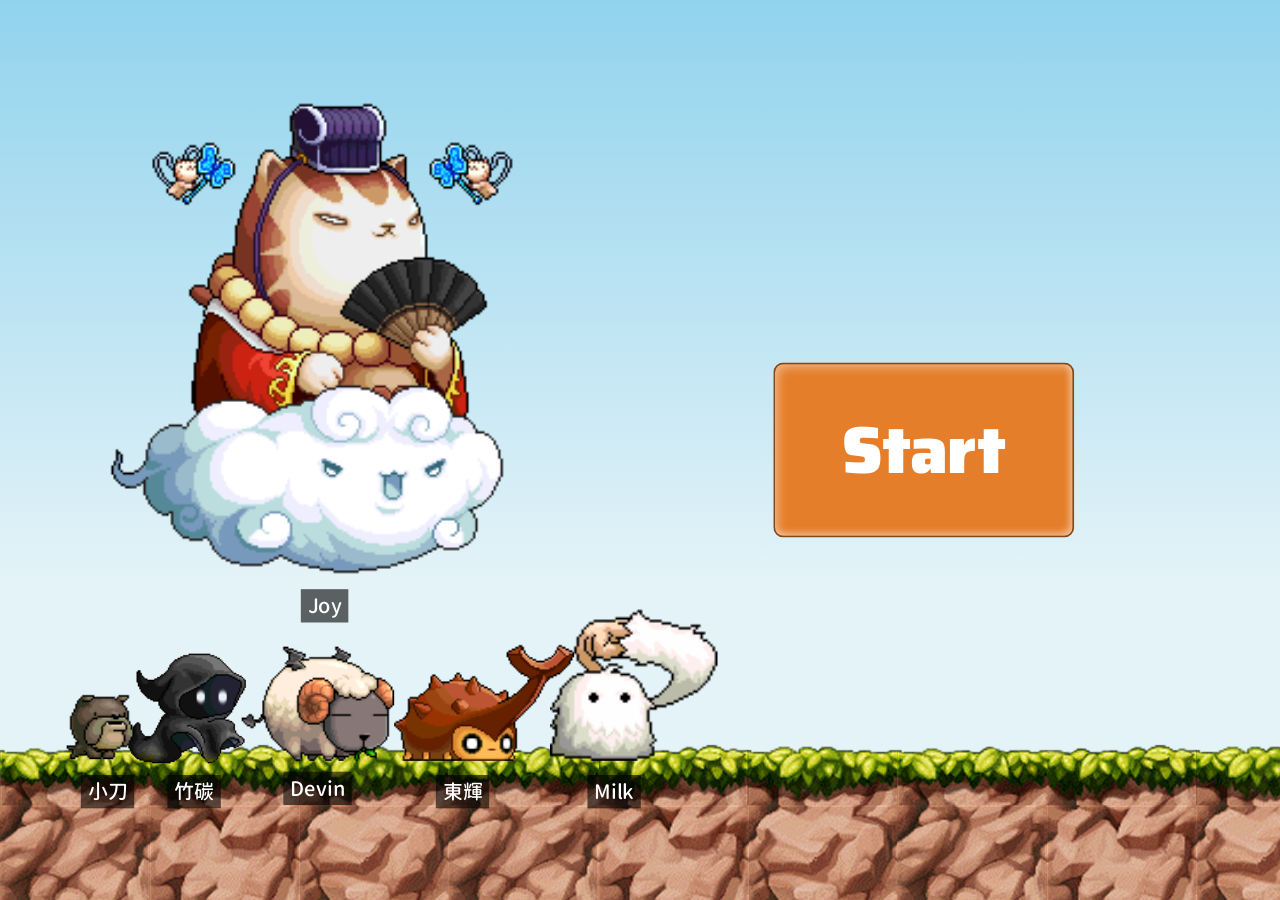
<file: summary.html>
<!doctype html>
<html lang="zh-Hant">
<head>
  <meta charset="utf-8">
  <meta name="viewport" content="width=device-width, initial-scale=1">
  <title>JCO 結案 · 總結</title>
  <link rel="preconnect" href="https://fonts.googleapis.com">
  <link rel="preconnect" href="https://fonts.gstatic.com" crossorigin>
  <link rel="stylesheet" href="https://fonts.googleapis.com/css2?family=Saira:wght@500;600;700;800;900&display=swap">
  <link rel="stylesheet" href="styles.css">
</head>
<body class="page-summary">
  <div class="hud hud--right">
    <!-- Report sections: pinned to the right edge of the viewport -->
    <nav class="sections" aria-label="報告章節">
      <a class="sections__item glass" href="index.html">歷程</a>
      <a class="sections__item is-current glass" href="summary.html" aria-current="page">總結</a>
      <a class="sections__item glass" href="reflection.html">反思與計畫</a>
      <a class="sections__item glass" href="role.html">角色定位</a>
    </nav>
  </div>

  <div class="scroller">
  <main class="stage stage--sky">
    <div class="ground" aria-hidden="true"></div>

    <!-- Project highlights -->
    <section class="sheet sheet--highlights" aria-labelledby="highlights-title">
      <header class="sheet__head sheet__head--black sheet__head--split">
        <div class="sheet__brand">
          <span class="logo"><img src="assets/jco-logo.svg" width="138.971" height="47.6665" alt="JCO"></span>
          <h2 class="sheet__title" id="highlights-title">專案亮點</h2>
        </div>
        <p class="days-badge glass"><span class="pixel-outline" data-text="70">70</span><span class="pixel-outline days-badge__unit" data-text="Days">Days</span></p>
      </header>
      <div class="sheet__body sheet__body--row">
        <ul class="features features--wide">
          <li class="feature">
            <img class="feature__icon" src="assets/icons/sparkle.svg" width="40" height="40" alt="">
            <div class="feature__text">
              <p class="feature__name">稀有的概念型網站</p>
              <p class="feature__note">競品與參考都及極少</p>
            </div>
          </li>
          <li class="feature">
            <img class="feature__icon" src="assets/icons/sparkle.svg" width="40" height="40" alt="">
            <div class="feature__text">
              <p class="feature__name">特殊的動態效果</p>
              <p class="feature__note">反白、載入動態、進場動態、滾動動態、互動動態......</p>
            </div>
          </li>
          <li class="feature">
            <img class="feature__icon" src="assets/icons/sparkle.svg" width="40" height="40" alt="">
            <div class="feature__text">
              <p class="feature__name">使用者體驗順暢</p>
              <p class="feature__note">載入速度、滾動順暢度、圖片預先載入......</p>
            </div>
          </li>
          <li class="feature feature--flush">
            <img class="feature__icon" src="assets/icons/sparkle.svg" width="40" height="40" alt="">
            <div class="feature__text">
              <p class="feature__name">建立多語系與後台結構</p>
              <p class="feature__note">省 Token！事後重構花費高</p>
            </div>
          </li>
        </ul>
        <div class="features features--bonus">
          <h3 class="features__label">Bonus</h3>
          <ul class="features__list">
            <li class="feature feature--lg">
              <img class="feature__icon" src="assets/icons/sparkle.svg" width="40" height="40" alt="">
              <div class="feature__text">
                <p class="feature__name">整理公司專案列表</p>
                <p class="feature__note">資源庫</p>
              </div>
            </li>
            <li class="feature feature--lg">
              <img class="feature__icon" src="assets/icons/sparkle.svg" width="40" height="40" alt="">
              <div class="feature__text">
                <p class="feature__name">主動提議 IP：Neco</p>
                <p class="feature__note">發想角色設定、服裝、動畫</p>
              </div>
            </li>
          </ul>
        </div>
      </div>
    </section>
  </main>
  </div>

  <script src="stage.js"></script>
</body>
</html>
</file>
<file: styles.css>
@font-face {
  font-family: "Gen Jyuu Gothic";
  src: local("GenJyuuGothic-Medium"), url("assets/fonts/GenJyuuGothic-Medium.ttf") format("truetype");
  font-weight: 500;
  font-display: swap;
}

@font-face {
  font-family: "Gen Jyuu Gothic";
  src: local("GenJyuuGothic-Bold"), url("assets/fonts/GenJyuuGothic-Bold.ttf") format("truetype");
  font-weight: 700;
  font-display: swap;
}

@font-face {
  font-family: "DNF Bit Bit v2";
  src: local("DNFBitBitv2"), url("assets/fonts/DNFBitBitv2.otf") format("opentype");
  font-display: swap;
}

:root {
  --ink-900: #141414;
  --sky-top: #91d3ed;
  --sky-bottom: #e4f3f8;
  --dark-glass: rgba(21, 21, 21, 0.9);
  --dark-border: rgba(255, 255, 255, 0.2);
  --section-current: #1763aa;
  --section-idle: #5f82a3;
  --accent-count: #f7b437;

  --meeting-border: #ffffff;
  --meeting-bg: rgba(255, 255, 255, 0.8);
  --key-border: #c4df41;
  --key-bg: #edf8b8;
  --win-border: #efc980;
  --win-bg: #fff3ac;
  --issue-border: #a689e6;
  --issue-bg: #ddd4f7;

  --font-date: "Saira", "Gen Jyuu Gothic", sans-serif;
  --font-body: "Gen Jyuu Gothic", sans-serif;
  --font-pixel: "DNF Bit Bit v2", monospace;

  --ui-shadow: inset -4px -4px 8px 0 rgba(255, 255, 255, 0.1),
    inset 4px 4px 12px 0 rgba(255, 255, 255, 0.2);

  /* MapleStory cursors (github.com/zaytri/maplestory-cursors) */
  --cursor-point: url("assets/cursors/point.png") 0 0, auto;
  --cursor-click: url("assets/cursors/point-click-1.png") 4 4, pointer;
}

* {
  box-sizing: border-box;
}

html { cursor: var(--cursor-point); }

a,
button { cursor: var(--cursor-click); }

/* Over something clickable, stage.js hides the native cursor and animates .maple-cursor instead */
html.is-cursor-clicking,
html.is-cursor-clicking * { cursor: none !important; }

.maple-cursor {
  position: fixed;
  top: 0;
  left: 0;
  z-index: 2147483647;
  display: none;
  width: 48px;
  height: 48px;
  pointer-events: none;
}

html.is-cursor-clicking .maple-cursor { display: block; }

html,
body {
  margin: 0;
  height: 100%;
}

body {
  background: var(--sky-bottom);
  overflow-x: auto;
  overflow-y: hidden;
  line-height: normal;
}

p {
  margin: 0;
}

/* ---------- Stage ---------- */
/* 1080px tall; --scale (set by script) fits its height to the viewport.
   歷程 overrides --stage-w with the timeline length (index.html) */
:root {
  --stage-w: 14171px;
  --stage-h: 1080px;
  --scale: 1;
}

.scroller {
  position: relative;
  width: calc(var(--stage-w) * var(--scale));
  height: calc(var(--stage-h) * var(--scale));
  overflow: hidden;
}

.stage {
  position: absolute;
  left: 0;
  top: 0;
  width: var(--stage-w);
  height: var(--stage-h);
  overflow: hidden;
  transform: scale(var(--scale));
  transform-origin: 0 0;
}

.stage--sky {
  background: linear-gradient(to bottom, var(--sky-top) 0%, var(--sky-bottom) 64.682%);
}

/* Layer order: back stage (0) → team (1) → front stage (2) → summary / nav (3) */
.stage--back {
  z-index: 0;
}

.stage--front {
  z-index: 2;
}

/* Fixed overlays, drawn in design coordinates and scaled like the stage */
.hud {
  position: fixed;
  left: 0;
  top: 0;
  z-index: 3;
  transform: scale(var(--scale));
  transform-origin: 0 0;
}

.hud--team {
  z-index: 1;
}

.hud--darken {
  mix-blend-mode: darken;
}

.hud--right {
  left: auto;
  right: 0;
  transform-origin: 100% 0;
}

/* ---------- Glass surfaces (shared) ---------- */
.glass {
  position: relative;
  border-style: solid;
  isolation: isolate;
}

.glass::before,
.glass::after {
  content: "";
  position: absolute;
  inset: 0;
  border-radius: inherit;
  pointer-events: none;
}

.glass::before {
  z-index: -1;
  background: var(--surface);
  backdrop-filter: blur(20px);
  -webkit-backdrop-filter: blur(20px);
}

.glass::after {
  box-shadow: var(--ui-shadow);
}

/* ---------- Revision summary bar ---------- */
.summary {
  --surface: var(--dark-glass);
  position: absolute;
  left: 40px;
  top: 24px;
  display: flex;
  padding: 20px 40px;
  border: 1px solid var(--dark-border);
  border-radius: 20px;
}

.summary__row {
  display: flex;
  gap: 20px;
  align-items: flex-start;
  white-space: nowrap;
}

.summary__title {
  align-self: stretch;
  display: flex;
  align-items: center;
  width: 96px;
  font: 700 24px var(--font-body);
  color: #fff;
}

.summary__divider {
  position: relative;
  align-self: stretch;
  width: 0;
  container-type: size;
}

.summary__divider img {
  position: absolute;
  left: 0;
  top: 50%;
  display: block;
  width: 100cqh;
  max-width: none;
  transform: translate(-50%, -50%) rotate(90deg);
}

.stat {
  display: flex;
  flex-direction: column;
  align-items: center;
  justify-content: center;
  font-size: 20px;
}

.stat__label {
  font-family: var(--font-date);
  font-weight: 700;
  color: #fff;
}

.stat__label--zh {
  font-family: var(--font-body);
}

.stat__value {
  font-family: var(--font-pixel);
  color: var(--accent-count);
}

.stat__value.is-bumped {
  animation: bump 0.5s ease-out;
}

@keyframes bump {
  0%   { transform: scale(1); }
  30%  { transform: scale(1.6); color: #fff; }
  100% { transform: scale(1); }
}

/* ---------- Section nav ---------- */
.sections {
  position: absolute;
  right: 40px;
  top: 43px;
  display: flex;
  gap: 16px;
  align-items: center;
}

.sections__item {
  --surface: var(--section-idle);
  padding: 8px 24px;
  border-width: 0;
  border-radius: 12px;
  font: 600 24px var(--font-date);
  color: #fff;
  text-decoration: none;
  white-space: nowrap;
}

.sections__item.is-current {
  --surface: var(--section-current);
}

/* ---------- Timeline ---------- */
.timeline {
  position: absolute;
  left: 80px; /* same as STEP_INSET (stage.js) and END_PADDING (index.html) */
  top: 165px;
  display: flex;
  gap: 80px;
  align-items: flex-start;
  margin: 0;
  padding: 0;
  list-style: none;
}

.timeline__col {
  display: flex;
  flex-direction: column;
  gap: 20px;
  align-items: flex-start;
}

.timeline__col--loose { gap: 40px; }

/* A day with too much for one column: two stacks side by side, so it stays above the ground */
.timeline__col--split { flex-direction: row; }

.timeline__stack {
  display: flex;
  flex-direction: column;
  gap: 20px;
  align-items: flex-start;
}

/* Consequence note under a card: red warning sign + one line */
.warn {
  display: flex;
  gap: 16px;
  align-items: center;
  font: 500 24px var(--font-body);
  color: var(--ink-900);
  white-space: nowrap;
}

.warn img {
  display: block;
  flex: none;
}

.timeline__tags {
  display: flex;
  gap: 20px;
  align-items: flex-start;
}

.timeline__tags--center {
  align-items: center;
}

/* Days elapsed between meetings */
.days {
  display: flex;
  align-items: center;
  justify-content: center;
  flex-shrink: 0;
  width: 64px;
  height: 64px;
  border-radius: 10px;
  font: 28px var(--font-pixel);
  color: #fff;
}

/* Progress card */
.card {
  --surface: var(--meeting-bg);
  display: flex;
  flex-direction: column;
  gap: 8px;
  align-items: flex-start;
  flex-shrink: 0;
  padding: 8px 32px;
  border-width: 2px;
  border-color: var(--meeting-border);
  border-radius: 12px;
  color: var(--ink-900);
  white-space: nowrap;
}

.card--key {
  --surface: var(--key-bg);
  border-color: var(--key-border);
}

.card--win {
  --surface: var(--win-bg);
  border-color: var(--win-border);
  gap: 0;
}

.card--issue {
  --surface: var(--issue-bg);
  border-color: var(--issue-border);
  gap: 0;
}

.card__title {
  display: flex;
  gap: 16px;
  margin: 0;
  font: 600 28px var(--font-date);
}

.card__body {
  margin: 0;
  padding: 0;
  font: 700 32px var(--font-body);
}

ul.card__body li {
  margin-left: 48px;
  list-style: disc;
}

/* Revision tag */
.tag {
  --surface: var(--dark-glass);
  display: flex;
  gap: 4px;
  align-items: center;
  justify-content: center;
  flex-shrink: 0;
  padding: 4px 20px;
  border-width: 1px;
  border-color: var(--dark-border);
  border-radius: 4px;
  font-size: 20px;
  white-space: nowrap;
}

.tag__name {
  font-family: var(--font-body);
  font-weight: 700;
  color: #fff;
}

.tag__count {
  font-family: var(--font-pixel);
  color: var(--accent-count);
}

.tag.is-counted .tag__count {
  animation: bump 0.5s ease-out;
}

/* ---------- Ground ---------- */
/* One pre-rendered strip (assets/map.png, 2226 × 206) repeated across the stage */
.ground {
  position: absolute;
  left: 0;
  top: 874px;
  width: 100%;
  height: 206px;
  background: url("assets/map.png") repeat-x left top / auto 100%;
}

/* ---------- Monsters ---------- */
.monsters {
  position: absolute;
  inset: 0;
  pointer-events: none;
}

/* Native-size GIFs scaled 2× from their feet, like the team sprites */
.monster {
  position: absolute;
  bottom: 165px; /* standing on the grass, same line as the team */
  display: block;
  image-rendering: pixelated;
  transform: translateX(-50%) scale(2);
  transform-origin: 50% 100%;
}

/* ---------- Team (characters) ---------- */
.team {
  position: absolute; /* inside .hud: stays on the left and "walks" along the scrolling ground */
  left: 49px;
  top: 731px;
  width: 781px;
  height: 241px;
}

.team__sprite {
  position: absolute;
  display: block;
  object-fit: cover;
  transform: scaleX(-1);
}

.team__sprite--bamboo {
  left: 51px;
  top: 29px;
  width: 174px;
  height: 168px;
}

.team__sprite--dao   { left: 0;     top: 103px; width: 81px;  height: 79px; }
.team__sprite--devin { left: 210px; top: 47px;  width: 183px; height: 137px; }
.team__sprite--dong  { left: 393px; top: 43px;  width: 216px; height: 141px; }
.team__sprite--milk  { left: 580px; top: 0;     width: 201px; height: 184px; }

/* Members who join / leave partway through the timeline */
.team [data-joins],
.team [data-leaves] {
  transition: opacity 0.4s, visibility 0.4s;
}

.team .is-away {
  opacity: 0;
  visibility: hidden;
}

.nametag {
  position: absolute;
  padding: 2px 8px;
  background: rgba(0, 0, 0, 0.6);
  font: 500 24px var(--font-body);
  color: #fff;
  white-space: nowrap;
}

.nametag--dao    { left: 17px;  top: 201px; }
.nametag--bamboo { left: 121px; top: 201px; }
.nametag--devin  { left: 260px; top: 197px; }
.nametag--dong   { left: 443px; top: 201px; }
.nametag--milk   { left: 625px; top: 201px; }

/* ---------- Start screen (built by stage.js) ---------- */
html.has-intro body { overflow: hidden; }

.intro {
  position: fixed;
  inset: 0;
  z-index: 10;
  overflow: hidden;
  background: var(--sky-bottom);
  transition: opacity 0.5s ease, visibility 0.5s;
}

.intro.is-leaving {
  opacity: 0;
  visibility: hidden;
  pointer-events: none;
}

/* Exactly one viewport, in design px: the 1080px height is fitted by --scale */
.intro__scene {
  position: absolute;
  left: 0;
  top: 0;
  width: calc(100vw / var(--scale));
  height: var(--stage-h);
  background: linear-gradient(to bottom, var(--sky-top) 0%, var(--sky-bottom) 64.682%);
  transform: scale(var(--scale));
  transform-origin: 0 0;
}

.intro__joy {
  position: absolute;
  left: 120px;
  top: 122px;
  width: 500px;
  height: 571px;
  object-fit: cover;
  transform: scaleX(-1);
}

.intro__joy-tag {
  left: 361px;
  top: 707px;
}

.intro__team {
  left: 80px;
  top: 729px;
}

.intro__team .team__sprite--bamboo { mix-blend-mode: darken; }

/* Raised 3D key; pressing flips its light so it looks pushed in */
.intro__start {
  position: absolute;
  left: calc(50% + 160px); /* 1120px on the 1920px design, kept relative to the centre */
  top: 435px;
  padding: 40px 80px;
  border: 2px solid #844818;
  border-radius: 12px;
  background: #e57e2a;
  box-shadow: inset -4px -4px 8px 0 rgba(255, 255, 255, 0.4),
    inset 4px 4px 12px 0 rgba(255, 255, 255, 0.4);
  font: 900 80px "Saira", sans-serif;
  color: #fff;
  transition: box-shadow 0.08s, transform 0.08s;
}

.intro__start:active,
.intro__start.is-pressed {
  box-shadow: inset 4px 4px 8px 0 rgba(0, 0, 0, 0.35),
    inset -4px -4px 12px 0 rgba(255, 255, 255, 0.25);
  transform: translateY(2px);
}

.intro__start:focus-visible {
  outline: 4px solid #fff;
  outline-offset: 4px;
}

/* ==================== Screen-paged pages (reflection.html, role.html) ==================== */
/* Each .screen is one viewport wide (in design px: 100dvw ÷ --scale) */
.page-reflection,
.page-role {
  --screen-w: calc(100dvw / var(--scale));
}

.page-reflection { --stage-w: calc(var(--screen-w) * 2); }
.page-role       { --stage-w: calc(var(--screen-w) * 3); }

.page-reflection .stage,
.page-role .stage {
  display: flex;
}

.screen {
  position: relative;
  flex: none;
  width: var(--screen-w);
  height: 100%;
}

/* Title + panels, scaled down by --fit (set by script) when wider than the screen */
.screen__content {
  position: absolute;
  left: 75px;
  top: 34px;
  transform: scale(var(--fit, 1));
  transform-origin: 0 0;
}

/* Content centred horizontally on its screen */
.screen__content--center {
  left: 50%;
  translate: -50% 0;
  transform-origin: 50% 0;
}

.page-reflection .screen__content { top: 51px; }
.page-role .screen__content--center { top: 162px; }

/* …and centred vertically too */
.page-role .screen__content--middle {
  top: 50%;
  translate: -50% -50%;
  transform-origin: 50% 50%;
}

/* "Stage 1 : JCO" headings.
   The element draws a 2px black outline; ::after lays the gradient fill on top. */
.stage-title {
  position: absolute;
  left: 50%; /* centred over the panels */
  top: 0;
  translate: -50% 0;
  scale: var(--title-fit, 1); /* shrunk on its own when it would run under the nav (reflection.html) */
  transform-origin: 50% 0;
  margin: 0;
  font: 400 100px var(--font-pixel);
  letter-spacing: 2px;
  white-space: nowrap;
  color: #000;
  -webkit-text-stroke: 4px #000;
}

.stage-title::after {
  content: attr(data-text);
  position: absolute;
  inset: 0;
  color: transparent;
  -webkit-text-stroke: 0;
  background-image: var(--title-fill);
  background-clip: text;
  -webkit-background-clip: text;
}

.stage-title--jco {
  --title-fill: linear-gradient(172.98deg, #f9cd4b 37.442%, #f9b34b 80.428%);
}

.stage-title--tcg {
  --title-fill: linear-gradient(173.2deg, #c5f94b 37.442%, #6ceb3d 80.428%);
}

.panels {
  margin-top: 228px; /* 279px from the top of the stage */
  display: flex;
  gap: 40px;
  align-items: flex-start;
}

.panels--tcg { margin-top: 246px; } /* 297px */

/* Numbered summary panel */
.panel {
  --surface: #282828;
  --num-bg: #9fd0e4;
  display: flex;
  flex-direction: column;
  gap: 20px;
  padding: 40px;
  border: 2px solid #000;
  border-radius: 12px;
  color: #fff;
}

/* Mindset opens the 歷程 timeline */
.timeline > .panel { flex-shrink: 0; }

.panel--issue {
  --surface: #4f36a7;
  --num-bg: #9681e1;
}

.panel--lesson {
  --surface: #e6e6e6;
  --num-bg: #f1c57a;
  color: var(--ink-900);
}

.panel--goal {
  --surface: #eaf4f8;
  color: var(--ink-900);
}

.panel__title {
  margin: 0;
  font: 900 48px var(--font-date);
}

/* Dark titles get a 2px white outline (the stroke is 4px, half of it hidden behind the fill) */
.panel--lesson .panel__title,
.panel--goal .panel__title {
  -webkit-text-stroke: 4px #fff;
  paint-order: stroke fill;
}

.panel__list {
  display: flex;
  flex-direction: column;
  gap: 20px;
}

.panel__item {
  display: flex;
  gap: 20px;
  align-items: center;
  font: 700 32px var(--font-body);
  white-space: nowrap;
}

.panel__num {
  display: flex;
  flex-shrink: 0;
  align-items: center;
  justify-content: center;
  width: 64px;
  height: 64px;
  border-radius: 9999px;
  background: var(--num-bg);
  font: 32px var(--font-pixel);
  color: #fff;
  -webkit-text-stroke: 4px #000; /* 2px black outline around the white digit */
  paint-order: stroke fill;
}

/* 1px rule drawn just above a zero-height slot, as in the design */
.panel__rule {
  display: block;
  width: 100%;
  height: 1px;
  margin-top: -1px;
}

/* ==================== Shared report sheets (summary.html, role.html) ==================== */
/* 總結 is exactly one screen wide (in design px: 100dvw ÷ --scale), so it never scrolls */
.page-summary { --stage-w: calc(100dvw / var(--scale)); }

/* Card with a coloured header strip and a white body */
.sheet {
  position: absolute;
  display: flex;
  flex-direction: column;
  overflow: clip;
  border: 2px solid #191919;
  border-radius: 20px;
  color: var(--ink-900);
}

.sheet__head {
  display: flex;
  align-items: center;
  padding: 40px;
}

.sheet__head--dark,
.sheet__head--black,
.sheet__head--grey {
  padding: 20px 40px;
  background: #15171c;
}

.sheet__head--black { background: #181818; }
.sheet__head--grey  { background: #262626; }

.sheet__head--split { justify-content: space-between; }

.sheet__title {
  margin: 0;
  font: 900 48px var(--font-date);
  color: #fff;
  white-space: nowrap;
}

.sheet__title--xb { font-weight: 800; }
.sheet__title--sm { font-size: 40px; }

/* Title with a smaller line under it */
.sheet__heading {
  display: flex;
  flex-direction: column;
  gap: 10px;
  margin: 0;
}

.sheet__subtitle {
  font: 700 24px var(--font-date);
  color: #fff;
  white-space: nowrap;
}

.sheet__body {
  display: flex;
  flex-direction: column;
  gap: 20px;
  padding: 40px;
  background: #fff;
}

.sheet__body--row {
  flex-direction: row;
  gap: 70px;
}

/* 1px rule drawn just above a zero-height slot, as in the design */
.rule {
  display: block;
  margin-top: -1px;
}

/* …or above a 1px slot */
.rule--px { margin-bottom: 1px; }

/* Pixel-font text with a dark outline: the element draws the stroke, ::after the fill */
.pixel-outline {
  position: relative;
  font-family: var(--font-pixel);
  color: #000;
  -webkit-text-stroke: var(--outline, 4px) #000;
  white-space: nowrap;
}

.pixel-outline::after {
  content: attr(data-text);
  position: absolute;
  inset: 0;
  color: var(--fill);
  -webkit-text-stroke: 0;
}

/* ==================== 總結 (summary.html) ==================== */
.sheet--highlights {
  left: 50%;
  top: 139px;
  translate: -50% 0; /* centred on the screen */
  width: 1411px;
  height: 811px;
}

.sheet--highlights .sheet__body {
  flex: 1 0 0;
  padding: 60px 40px;
}

.sheet__brand {
  display: flex;
  gap: 20px;
  align-items: center;
}

.logo {
  position: relative;
  flex: none;
  width: 140px;
  height: 49.149px;
}

.logo img {
  position: absolute;
  left: 0;
  top: 0.17%;
}

/* "70 Days" */
.days-badge {
  --surface: #f0eec2;
  --fill: #c9ec48;
  display: flex;
  gap: 12px;
  align-items: center;
  justify-content: center;
  margin: 0;
  padding: 20px;
  border: 1px solid #ac9f39;
  border-radius: 20px;
  font-size: 56px;
  letter-spacing: 1.12px;
}

.days-badge__unit {
  --outline: 3px;
  font-size: 28px;
  letter-spacing: 0.56px;
}

.features,
.features__list {
  display: flex;
  flex-direction: column;
  gap: 40px;
  margin: 0;
  padding: 0;
  list-style: none;
}

.features--wide { width: 619px; }

/* "Bonus" column: a label over its own list */
.features__label {
  margin: 0;
  font: 700 32px var(--font-body);
  white-space: nowrap;
}

.feature {
  display: flex;
  gap: 8px;
  align-items: flex-start;
}

.feature--lg { height: 88px; } /* fixed height as in the design; the 40px name overflows it slightly */

.feature__icon {
  display: block;
  flex: none;
  margin-top: 4px;
}

.feature--flush .feature__icon { margin-top: 0; }

.feature__text {
  display: flex;
  flex-direction: column;
  gap: 4px;
  justify-content: center;
  white-space: nowrap;
}

.feature__name { font: 700 36px var(--font-body); }
.feature--lg .feature__name { font-size: 40px; }
.feature__note { font: 500 24px var(--font-body); }

/* ==================== 歷程 (index.html): last timeline item ==================== */
.sheet--durations {
  position: relative; /* a timeline item, not placed on the stage */
  flex-shrink: 0;
  width: 483px;
}

.duration {
  display: flex;
  justify-content: space-between;
  align-items: center;
  font: 700 28px var(--font-date);
  color: #000;
  white-space: nowrap;
}

/* ==================== 角色定位 (role.html) ==================== */
/* Placed by their .screen__content rather than on the stage */
.sheet--compare,
.sheet--duties {
  position: relative;
}

.sheet--compare { width: 1224px; }

.sheet--duties { width: 1640px; }

.sheet--duties .sheet__body { gap: 40px; }

.page-role .screen__content--duties { top: 155px; }

.compare-row {
  display: flex;
  gap: 20px;
  align-items: center;
}

.compare-row__label {
  flex: none;
  width: 240px;
  margin: 0;
  font: 500 24px var(--font-body);
}

.compare-row__head {
  flex: 1 0 0;
  min-width: 1px;
}

.compare-row__head--me {
  flex: none;
  width: 400px;
}

.compare-row__cell {
  display: flex;
  flex: 1 0 0;
  gap: 8px;
  align-items: center;
  min-width: 1px;
  margin: 0;
  font: 500 24px var(--font-body);
  white-space: nowrap;
}

/* The "Me" column is a fixed width; the agency column takes the rest */
.compare-row__label + .compare-row__cell {
  flex: none;
  width: 360px;
}

.compare-row__cell img {
  display: block;
  flex: none;
}

/* 貢獻: the four disciplines left → right in workflow order, PM as a strip under all of them */
.duties {
  display: flex;
  gap: 40px;
  align-items: stretch;
}

.duty {
  --duty-tint: color-mix(in srgb, var(--duty-bg) 22%, #fff);
  display: flex;
  flex: 1 0 0;
  flex-direction: column;
  min-width: max-content; /* equal columns, but never narrower than their longest item */
  overflow: clip;
  border: 2px solid #191919;
  border-radius: 12px;
  background: var(--duty-tint);
}

.duty__label {
  margin: 0;
  padding: 16px 24px;
  border-bottom: 2px solid #191919;
  background: var(--duty-bg);
  font: 900 32px var(--font-date);
  white-space: nowrap;
}

.duty--brand  { --duty-bg: #f2d58b; }
.duty--plan   { --duty-bg: #d8f28b; }
.duty--design { --duty-bg: #8be6f2; }
.duty--dev    { --duty-bg: #b998eb; }
.duty--pm     { --duty-bg: #f2a58b; }

.duty__list {
  display: flex;
  flex-direction: column;
  gap: 16px;
  margin: 0;
  padding: 24px 20px;
  list-style: none;
  font: 500 24px var(--font-body);
}

.duty__list li {
  position: relative;
  padding-left: 22px;
  white-space: nowrap;
}

/* Round bullet in the column colour, centred on the first line */
.duty__list li::before {
  content: "";
  position: absolute;
  left: 4px;
  top: calc(0.65em - 2.5px);
  width: 5px;
  height: 5px;
  border: 1px solid #191919;
  border-radius: 50%;
  background: var(--duty-bg);
}

/* PM: label on the left, items in one row */
.duty--pm { flex-direction: row; }

.duty--pm .duty__label {
  display: flex;
  align-items: center;
  border-right: 2px solid #191919;
  border-bottom: 0;
}

.duty--pm .duty__list {
  flex-direction: row;
  gap: 48px;
  align-items: center;
}

/* Job title cards: current → arrow → proposed */
.jobs {
  display: flex;
  gap: 44px;
  align-items: flex-start;
}

.job {
  display: flex;
  flex: none;
  flex-direction: column;
  gap: 24px;
  width: 683px;
  padding: 40px;
  border: 1px solid #000;
  border-radius: 40px;
  color: #000;
}

.job--current { background: rgba(255, 255, 255, 0.4); }
.job--next    { background: #fff; }

.job__head {
  display: flex;
  flex-direction: column;
  height: 107px;
}

.job__title {
  margin: 0;
  font: 700 40px var(--font-date);
}

.job__en {
  font: 700 28px var(--font-date);
  color: var(--ink-900);
}

.job--next .job__en { color: #5e37d6; }

.job__block {
  display: flex;
  flex-direction: column;
  gap: 8px;
}

.job__block--pay { width: 165px; }

.job__label {
  margin: 0;
  font: 700 28px var(--font-date);
  white-space: nowrap;
}

.job__list {
  margin: 0;
  padding: 0;
  font: 500 24px var(--font-date);
}

.job__list li { margin-left: 36px; }

.job__text { font: 500 24px var(--font-date); }

.job__pay { font: 700 40px var(--font-date); }

/* Arrow between the two job cards, centred on y = 540 (the cards start at 162) */
.job-arrow {
  display: block;
  flex: none;
  margin-top: 366.453px;
}

/* ==================== Timeline entrance (index.html) ==================== */
/* Items wait out of sight until their left edge crosses the reveal line (30% of the viewport, index.html), then rise in.
   `backwards` fill: once played, the item goes back to its own styles (so glass blur keeps working) */
.timeline.has-reveal > li:not(.is-in) { visibility: hidden; }

.timeline.has-reveal > li.is-in { animation: timeline-in 0.6s cubic-bezier(0.22, 1, 0.36, 1) backwards; }

@keyframes timeline-in {
  from { opacity: 0; transform: translateY(80px); }
}

@media (prefers-reduced-motion: reduce) {
  .timeline.has-reveal > li.is-in { animation: none; }
}

/* ==================== Photo viewer (index.html) ==================== */
/* Timeline items open the viewer */
.timeline .is-openable {
  cursor: var(--cursor-click);
  transition: translate 0.15s ease-out;
}

.timeline .is-openable:hover { translate: 0 -6px; }

.timeline .is-openable:focus-visible {
  outline: 4px solid var(--section-current);
  outline-offset: 8px;
  border-radius: 12px;
}

/* Sized in design px (--u) so it scales with the page; same look as the report sheets */
.modal {
  --u: calc(var(--scale) * 1px);
  width: min(90vw, calc(1600 * var(--u)));
  max-width: none;
  max-height: 90vh;
  padding: 0;
  border: 0;
  background: none;
  overflow: visible;
}

.modal::backdrop {
  background: rgba(10, 14, 20, 0.6);
  backdrop-filter: blur(4px);
}

.modal[open] { animation: modal-in 0.25s ease-out; }

@keyframes modal-in {
  from { opacity: 0; translate: 0 calc(24 * var(--u)); }
}

@media (prefers-reduced-motion: reduce) {
  .modal[open] { animation: none; }
  .timeline .is-openable { transition: none; }
}

.modal__sheet {
  display: flex;
  flex-direction: column;
  max-height: 90vh;
  overflow: clip;
  border: calc(2 * var(--u)) solid #191919;
  border-radius: calc(20 * var(--u));
  background: #fff;
}

.modal__head {
  display: flex;
  flex: none;
  gap: calc(20 * var(--u));
  align-items: center;
  justify-content: space-between;
  padding: calc(20 * var(--u)) calc(40 * var(--u));
  background: #181818;
}

.modal__title {
  margin: 0;
  overflow: hidden;
  font: 900 calc(48 * var(--u)) var(--font-date);
  color: #fff;
  white-space: nowrap;
  text-overflow: ellipsis;
}

/* Close button: a dark glass square like the revision tags */
.modal__close {
  display: grid;
  flex: none;
  place-items: center;
  width: calc(56 * var(--u));
  height: calc(56 * var(--u));
  padding: 0;
  border: 1px solid var(--dark-border);
  border-radius: calc(12 * var(--u));
  background: rgba(255, 255, 255, 0.08);
  box-shadow: var(--ui-shadow);
  color: #fff;
  cursor: var(--cursor-click);
}

.modal__close:hover { background: rgba(255, 255, 255, 0.2); }

.modal__close:focus-visible {
  outline: 3px solid var(--accent-count);
  outline-offset: 2px;
}

.modal__close svg {
  width: calc(28 * var(--u));
  height: calc(28 * var(--u));
  fill: none;
  stroke: currentColor;
  stroke-width: 3;
  stroke-linecap: round;
}

.modal__body {
  display: flex;
  flex-direction: column;
  gap: calc(20 * var(--u));
  padding: calc(40 * var(--u));
  overflow-y: auto;
  overscroll-behavior: contain;
}

.modal__photo {
  display: block;
  align-self: center;
  max-width: 100%;
  height: auto;
  border: 1px solid #000;
  border-radius: calc(8 * var(--u));
}
</file>
